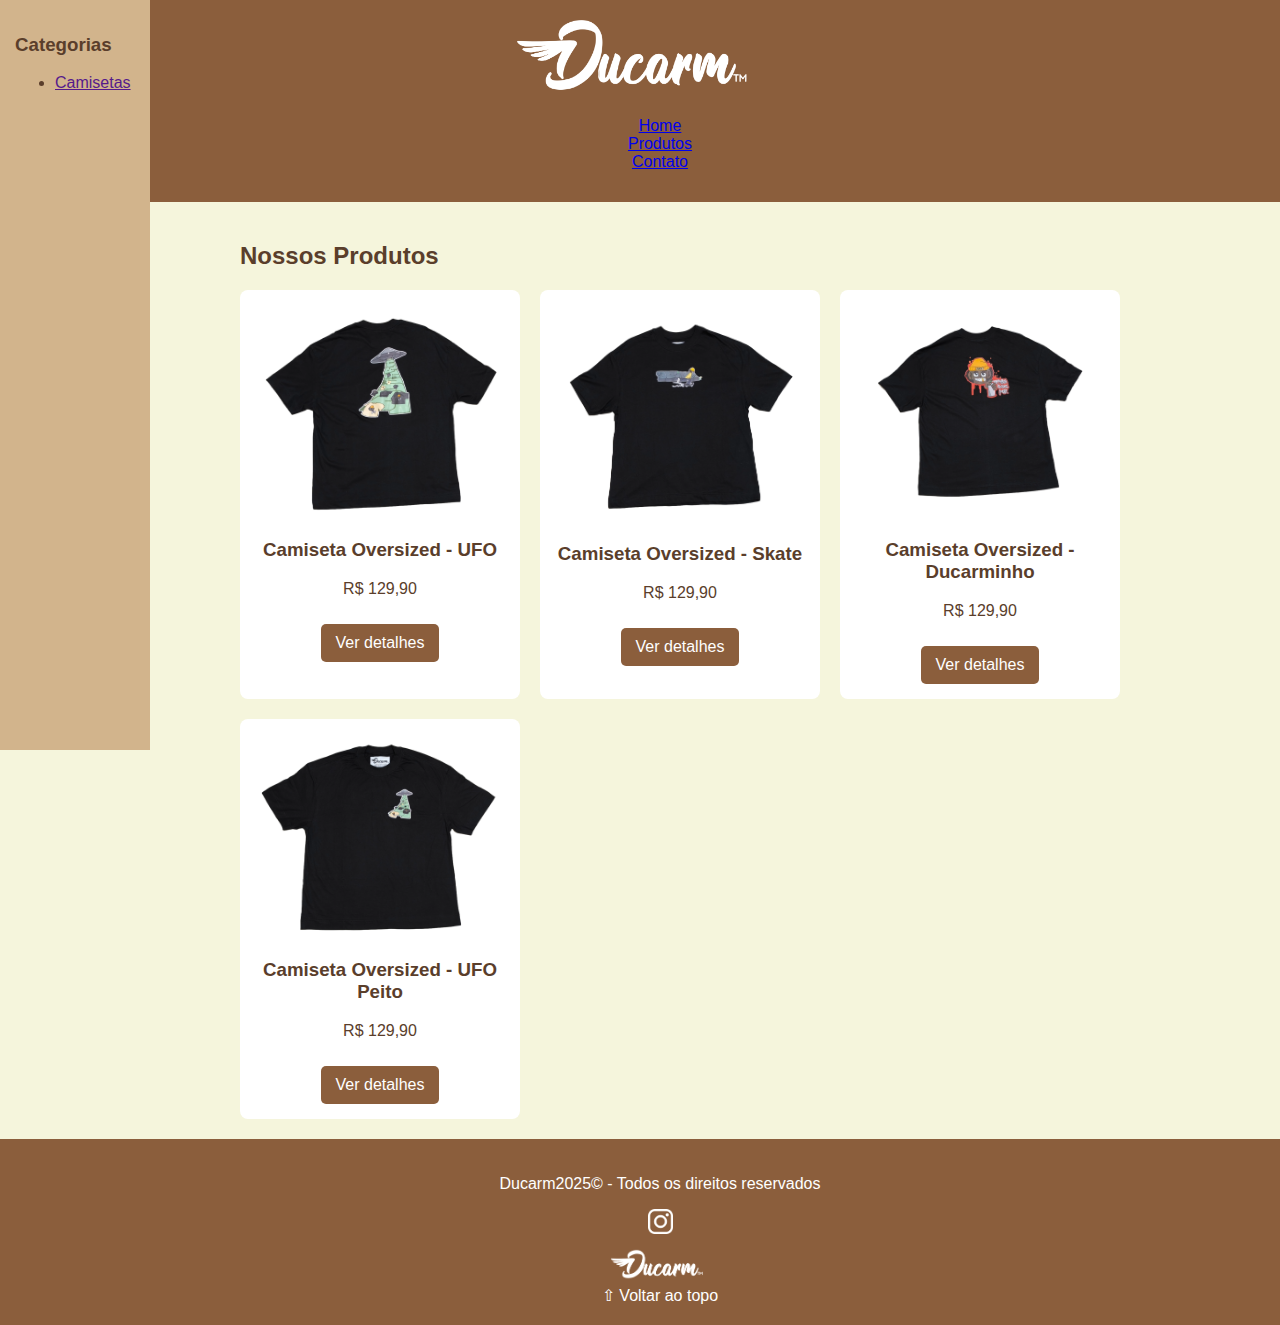
<file: index.html>
<!DOCTYPE html>
<html lang="pt-BR">
<head>
    <meta charset="UTF-8">
    <meta name="viewport" content="width=device-width, initial-scale=1.0">
    <title>Ducarm - Streetwear</title>
    <link rel="stylesheet" href="styles.css">
    <script src="script.js" defer></script>
</head>
<body>
    <header>
        <img src="img/logo.png" alt="Ducarm Logo" class="logo">
        <nav>
            <ul>
                <li><a href="#">Home</a></li>
                <li><a href="#produtos">Produtos</a></li>
                <li><a href="#contato">Contato</a></li>
            </ul>
        </nav>
    </header>

    <aside class="sidebar">
        <h3>Categorias</h3>
        <ul>
            <li><a href=>Camisetas</a></li>
        </ul>
    </aside>

    <main>
        <section id="produtos">
            <h2>Nossos Produtos</h2>
            <div class="produtos-container">
                <div class="produto">
                    <img src="img\produto1.png" alt="Camiseta UFO">
                    <h3>Camiseta Oversized - UFO</h3>
                    <p>R$ 129,90</p>
                    <a href="produto_ufo.html" class="btn">Ver detalhes</a>
                </div>
                <div class="produto">
                    <img src="img\produto2.png" alt="Camiseta Skate">
                    <h3>Camiseta Oversized - Skate</h3>
                    <p>R$ 129,90</p>
                    <a href="produto_skate.html" class="btn">Ver detalhes</a>
                </div>
                <div class="produto">
                    <img src="img\produto4.png" alt="Camiseta Ducarminho">
                    <h3>Camiseta Oversized - Ducarminho</h3>
                    <p>R$ 129,90</p>
                    <a href="produto_ducarminho.html" class="btn">Ver detalhes</a>
                </div>
                <div class="produto">
                    <img src="img\produto3.png" alt="Camiseta UFO - Peito">
                    <h3>Camiseta Oversized - UFO Peito</h3>
                    <p>R$ 129,90</p>
                    <a href="produto_ufo_peito.html" class="btn">Ver detalhes</a>
                </div>
            </div>
        </section>
    </main>

    <footer>
        <p>Ducarm2025© - Todos os direitos reservados</p>
        <a href="https://www.instagram.com/ducarm_house/" target="_blank">
            <img src="img\87390.png" alt="Ducarm Instagram" width="25">
        </a>
        <img src="img\logo.png" alt="Ducarm Logo" class="logo-footer">
        <a href="#top" class="topo">&#8679; Voltar ao topo</a>
    </footer>
</body>
</html>
</file>
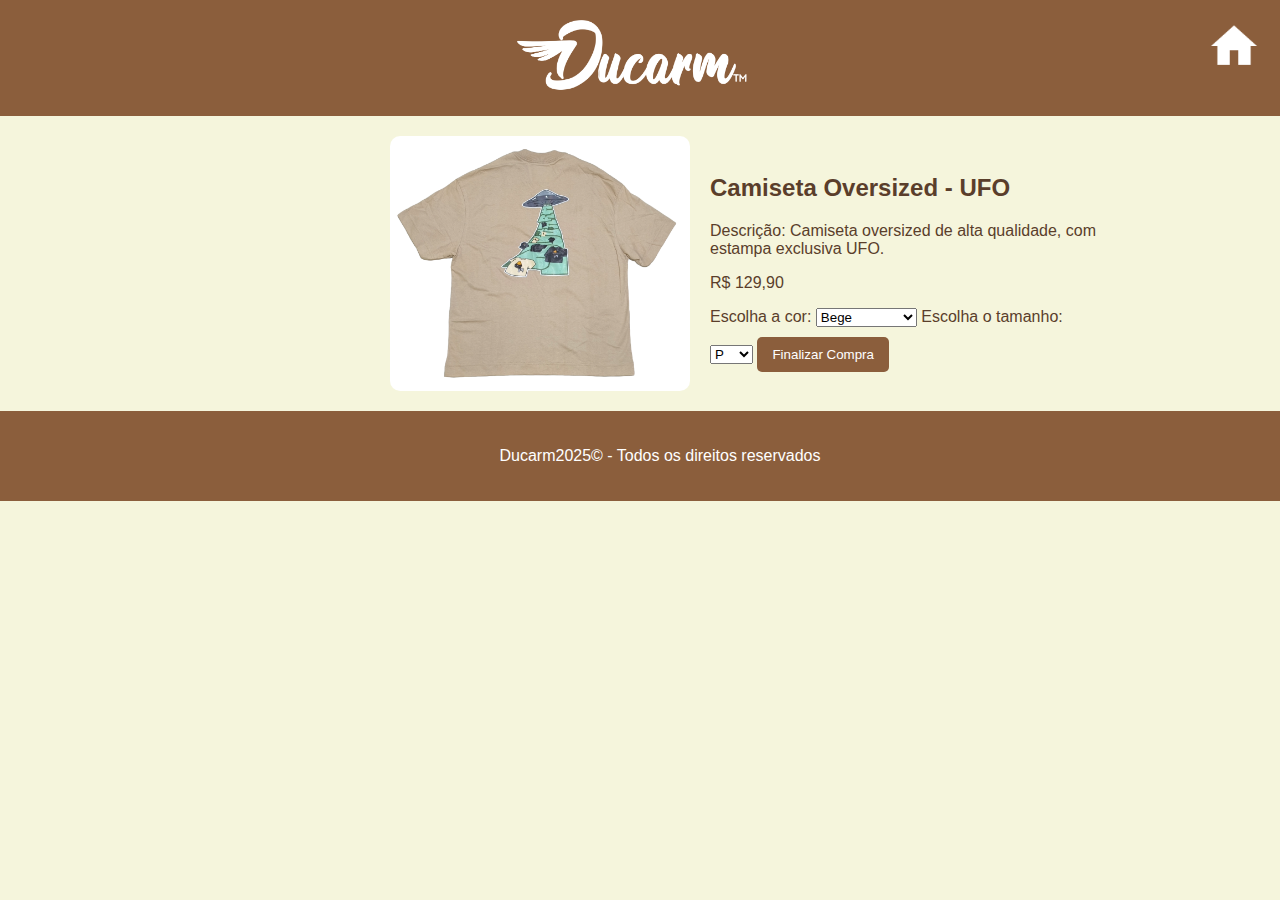
<file: produto_UFO.html>
<!DOCTYPE html>
<html lang="pt-BR">
<head>
    <meta charset="UTF-8">
    <meta name="viewport" content="width=device-width, initial-scale=1.0">
    <title>Camiseta UFO - Ducarm</title>
    <link rel="stylesheet" href="styles.css">
    <script src="script.js" defer></script>
</head>
<body>
    <header>
        <a href="index.html"><img src="img/logo.png" alt="Ducarm Logo" class="logo"></a>
        <!-- Botão Home (ícone de casa) -->
        <button id="home-btn" class="home-btn" onclick="voltarParaHome()">
            <img src="img/home.png" alt="Ícone Home" class="home-icon">
        </button>
    </header>

    <main class="produto-detalhes">
        <img src="img/produto_bege.png" alt="Camiseta UFO" class="produto-img" id="produto-img">
        <div class="info">
            <h2>Camiseta Oversized - UFO</h2>
            <p>Descrição: Camiseta oversized de alta qualidade, com estampa exclusiva UFO.</p>
            <p>R$ 129,90</p>
            
            <label for="cor">Escolha a cor:</label>
            <select id="cor">
                <option value="bege">Bege</option>
                <option value="off-white">Off-white</option>
                <option value="preto">Preto</option>
                <option value="verde-musgo">Verde Musgo</option>
            </select>
            
            <label for="tamanho">Escolha o tamanho:</label>
            <select id="tamanho">
                <option value="P">P</option>
                <option value="M">M</option>
                <option value="G">G</option>
                <option value="GG">GG</option>
            </select>

            <button class="btn" onclick="adicionarAoCarrinho()">Finalizar Compra</button>
        </div>
    </main>

    <footer>
        <p>Ducarm2025© - Todos os direitos reservados</p>
    </footer>

    <script>
        // Função para mudar a imagem do produto conforme a cor selecionada ou ao passar o mouse
        document.addEventListener("DOMContentLoaded", function () {
            const selectCor = document.getElementById("cor");
            const imgProduto = document.getElementById("produto-img");

            // Mapeamento de cores para imagens correspondentes
            const imagens = {
                "bege": "img/produto_bege.png",
                "off-white": "img/produto_off-white.png",
                "preto": "img/produto_preto.png",
                "verde-musgo": "img/produto_verde-musgo.png"
            };

            // Evento para mudança de imagem ao passar o mouse
            const opcoesCor = document.querySelectorAll("#cor option");

            opcoesCor.forEach((opcao) => {
                opcao.addEventListener("mouseover", function () {
                    const corSelecionada = opcao.value;
                    imgProduto.src = imagens[corSelecionada] || "img/produto_bege.png"; // Imagem padrão se não encontrar
                });
            });

            // Evento para mudança de imagem ao selecionar a cor
            selectCor.addEventListener("change", function () {
                const corSelecionada = selectCor.value;
                imgProduto.src = imagens[corSelecionada] || "img/produto_bege.png"; // Imagem padrão se não encontrar
            });
        });

        // Função de adicionar ao carrinho
        function adicionarAoCarrinho() {
            let cor = document.getElementById("cor").value;
            let tamanho = document.getElementById("tamanho").value;

            alert(`Produto adicionado ao carrinho:\nCamiseta UFO\nCor: ${cor}\nTamanho: ${tamanho}`);
        }

        // Função para voltar à página inicial
        function voltarParaHome() {
            window.location.href = "index.html"; // Redireciona para a página inicial
        }
    </script>
</body>
</html>
</file>
<file: styles.css>
body {
    font-family: Arial, sans-serif;
    background-color: #F5F5DC;
    color: #5A3E2B;
    margin: 0;
    padding: 0;
}

header {
    background-color: #8B5E3C;
    padding: 15px;
    text-align: center;
    position: relative;
}

.logo {
    width: 250px;
}

/* Estilizando o botão de home */
.home-btn {
    background-color: transparent;
    border: none;
    font-size: 24px;
    color: #5A3E2B;
    cursor: pointer;
    position: absolute;
    top: 15px;
    right: 20px;
}

.home-btn:hover {
    color: #8B5E3C;
}

.sidebar {
    background-color: #D2B48C;
    padding: 15px;
    width: 120px;
    position: fixed;
    height: 80%;
    top: 0;
    left: 0;
}

main {
    margin-left: 220px;
    padding: 20px;
}

.produtos-container {
    display: flex;
    flex-wrap: wrap;
    gap: 20px;
}

.produto {
    background: white;
    padding: 15px;
    border-radius: 8px;
    width: 250px;
    text-align: center;
}

.produto img {
    width: 100%;
    border-radius: 5px;
}

.btn {
    display: inline-block;
    margin-top: 10px;
    padding: 10px;
    background-color: #8B5E3C;
    color: white;
    text-decoration: none;
    border-radius: 5px;
}

footer {
    text-align: center;
    padding: 20px;
    background-color: #8B5E3C;
    color: white;
}

.topo {
    display: block;
    margin-top: 5px;
    color: white;
    text-decoration: none;
}

footer {
    text-align: center;
    padding: 20px;
    background-color: #8B5E3C;
    color: white;
    position: relative;
    bottom: 0;
    width: 100%;
}

.logo-footer {
    display: block;
    margin: 10px auto 0; /* Centraliza e empurra para baixo */
    width: 100px; /* Ajuste conforme necessário */
    height: auto;
}

.produto-detalhes {
    display: flex;
    align-items: center;
    justify-content: center;
    flex-wrap: wrap;
    padding: 20px;
}

.produto-img {
    max-width: 300px;
    border-radius: 10px;
}

.info {
    max-width: 400px;
    margin-left: 20px;
}

.btn {
    display: inline-block;
    margin-top: 10px;
    padding: 10px 15px;
    background-color: #8B5E3C;
    color: white;
    border: none;
    cursor: pointer;
    border-radius: 5px;
}

.btn:hover {
    background-color: #6A3F2A;
}

.home-btn {
    background-color: transparent;
    border: none;
    cursor: pointer;
    position: absolute;
    top: 20px;
    right: 15px;
}

.home-icon {
    width: 50px; /* Diminua o valor aqui para um ícone menor */
    height: auto; /* A altura será ajustada automaticamente para manter a proporção */
}

/* Opcional: efeito de hover para o ícone */
.home-btn:hover .home-icon {
    opacity: 0.8; /* Leve diminuição de opacidade ao passar o mouse */
}
</file>
